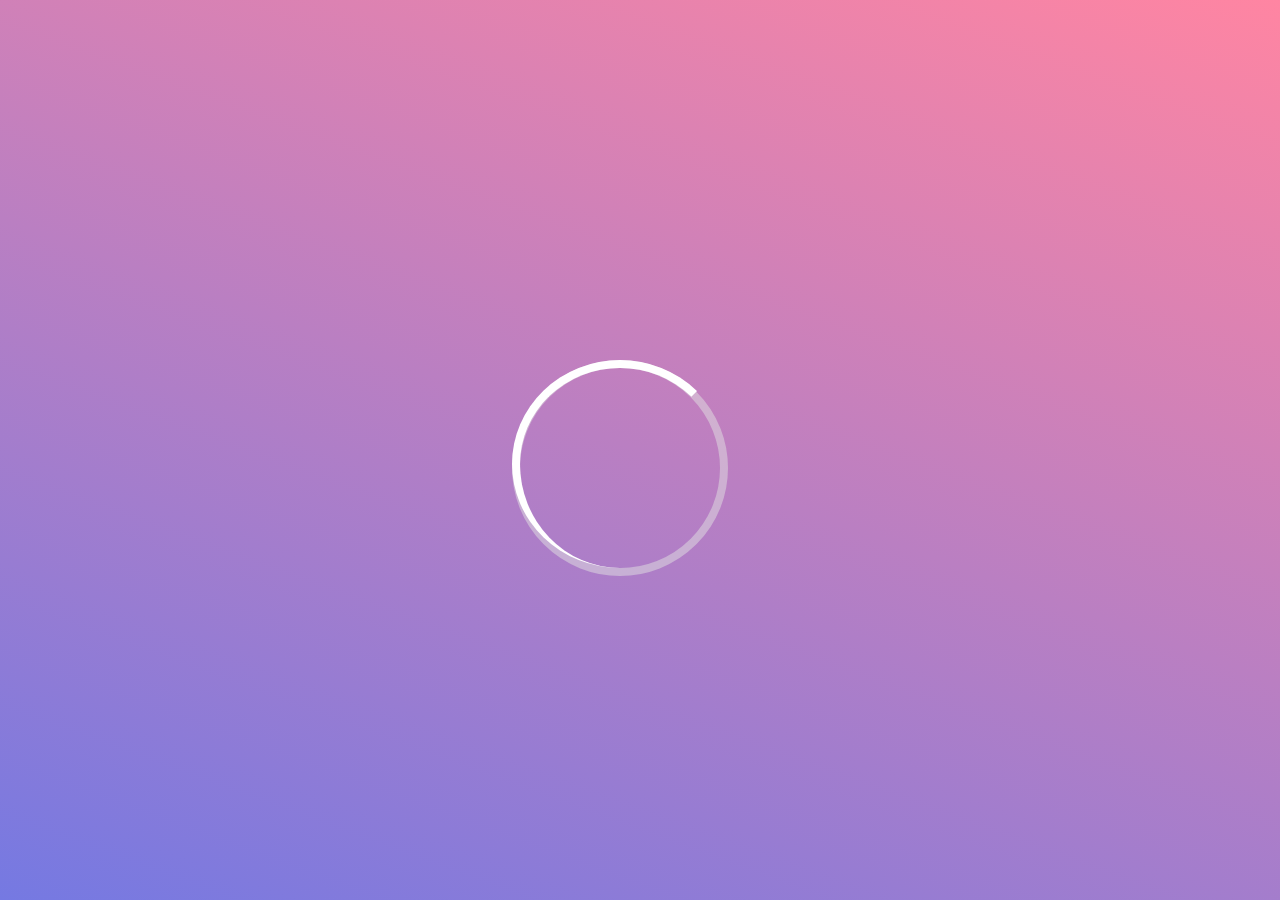
<file: index.html>
<!DOCTYPE html>
<html lang="en">
<head>
    <meta charset="UTF-8">
    <meta name="viewport" content="width=device-width, initial-scale=1.0">
    <title>Document</title>
    <link rel="stylesheet" href="css/main.css">
</head>
<body>

    <div class="wrap">
        <h1>Hello world</h1>
        <div class="row">
            <div class="col">
                <div class="sana">
                    1
                </div>
                <div class="text-sana">
                  <p>1-yanvar 2024-yil</p>
                </div>
            </div>
            <div class="col">
                <div class="sana">
                    2
                </div>
                <div class="text-sana">
                  <p>2-yanvar 2024-yil</p>
                </div>
            </div>
            <div class="col">
                <div class="sana">
                    3
                </div>
                <div class="text-sana">
                  <p>3-yanvar 2024-yil</p>
                </div>
            </div>
        </div>
    </div>
<div class="loader">
    <div class="loader-block">
    <div class="loader-item"></div>
    </div>
    <div class="wrap">
    </div>
</div>
</body>

</html>
</file>
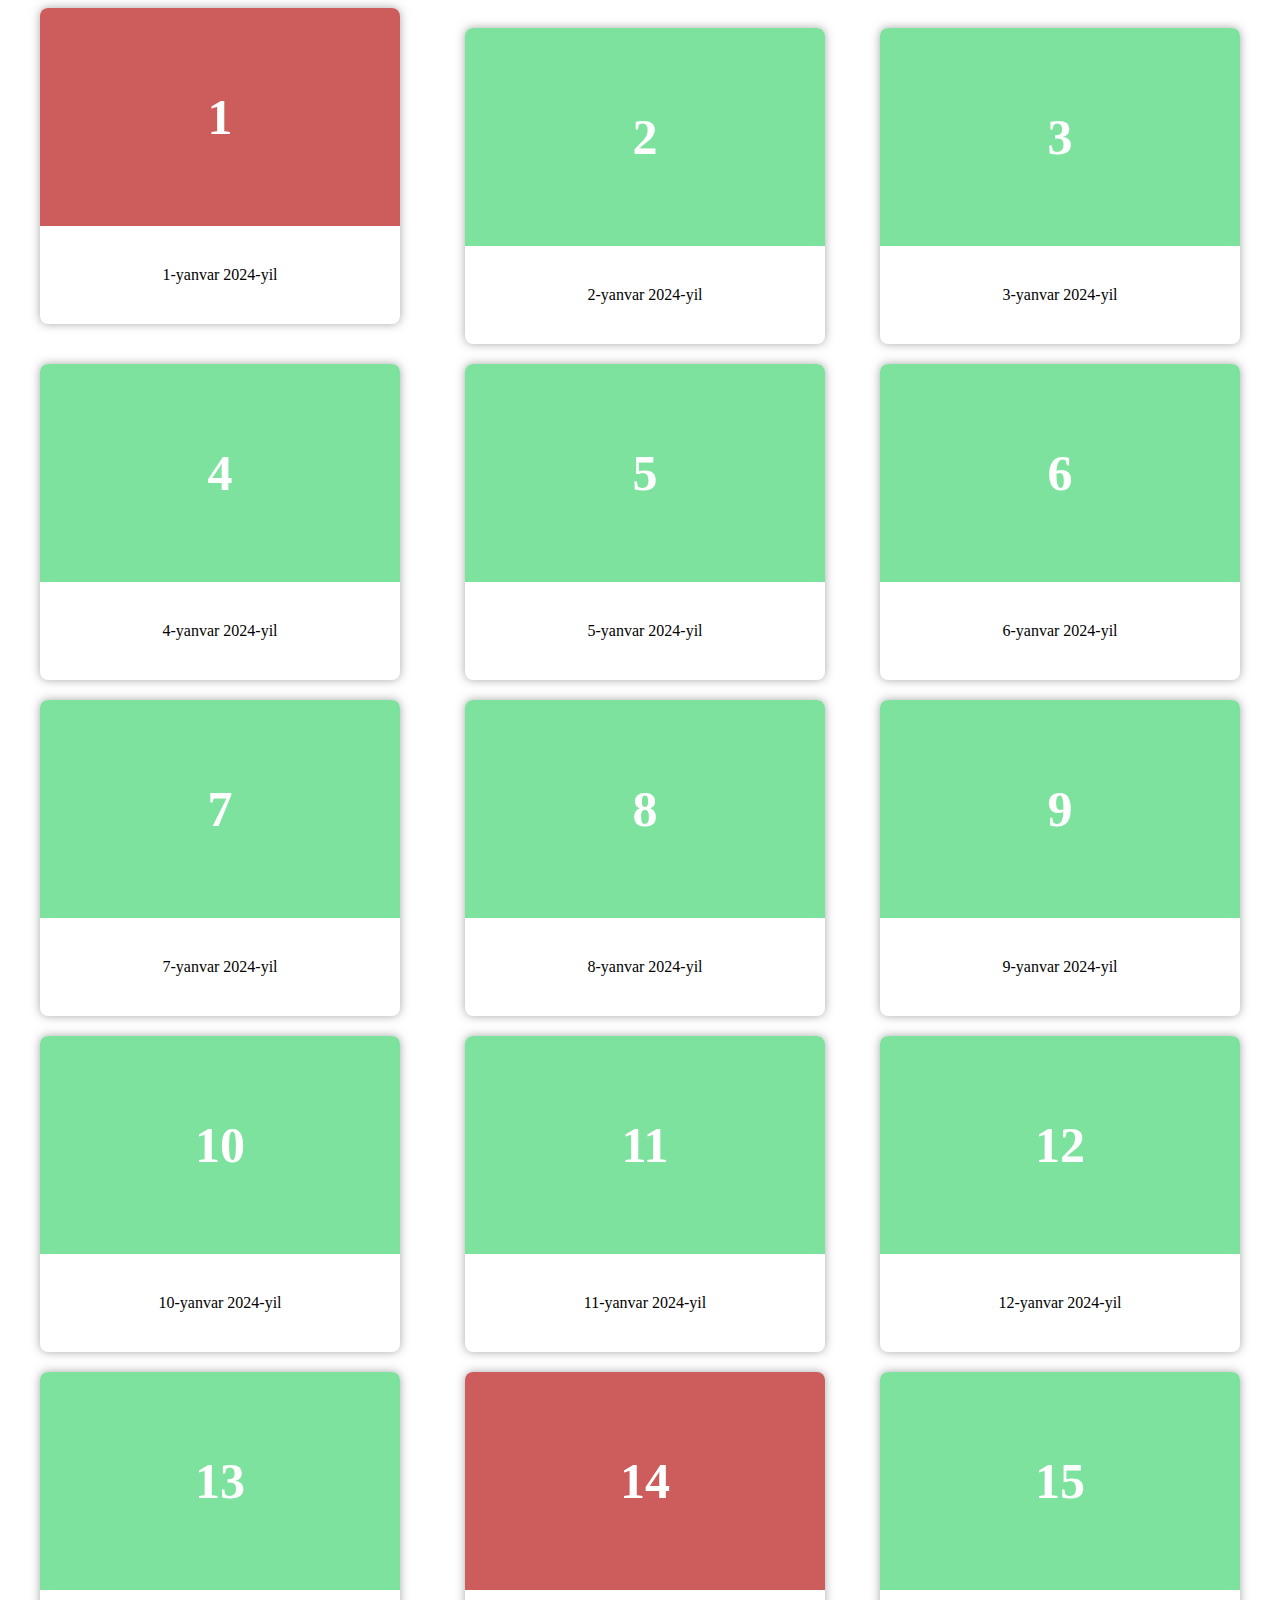
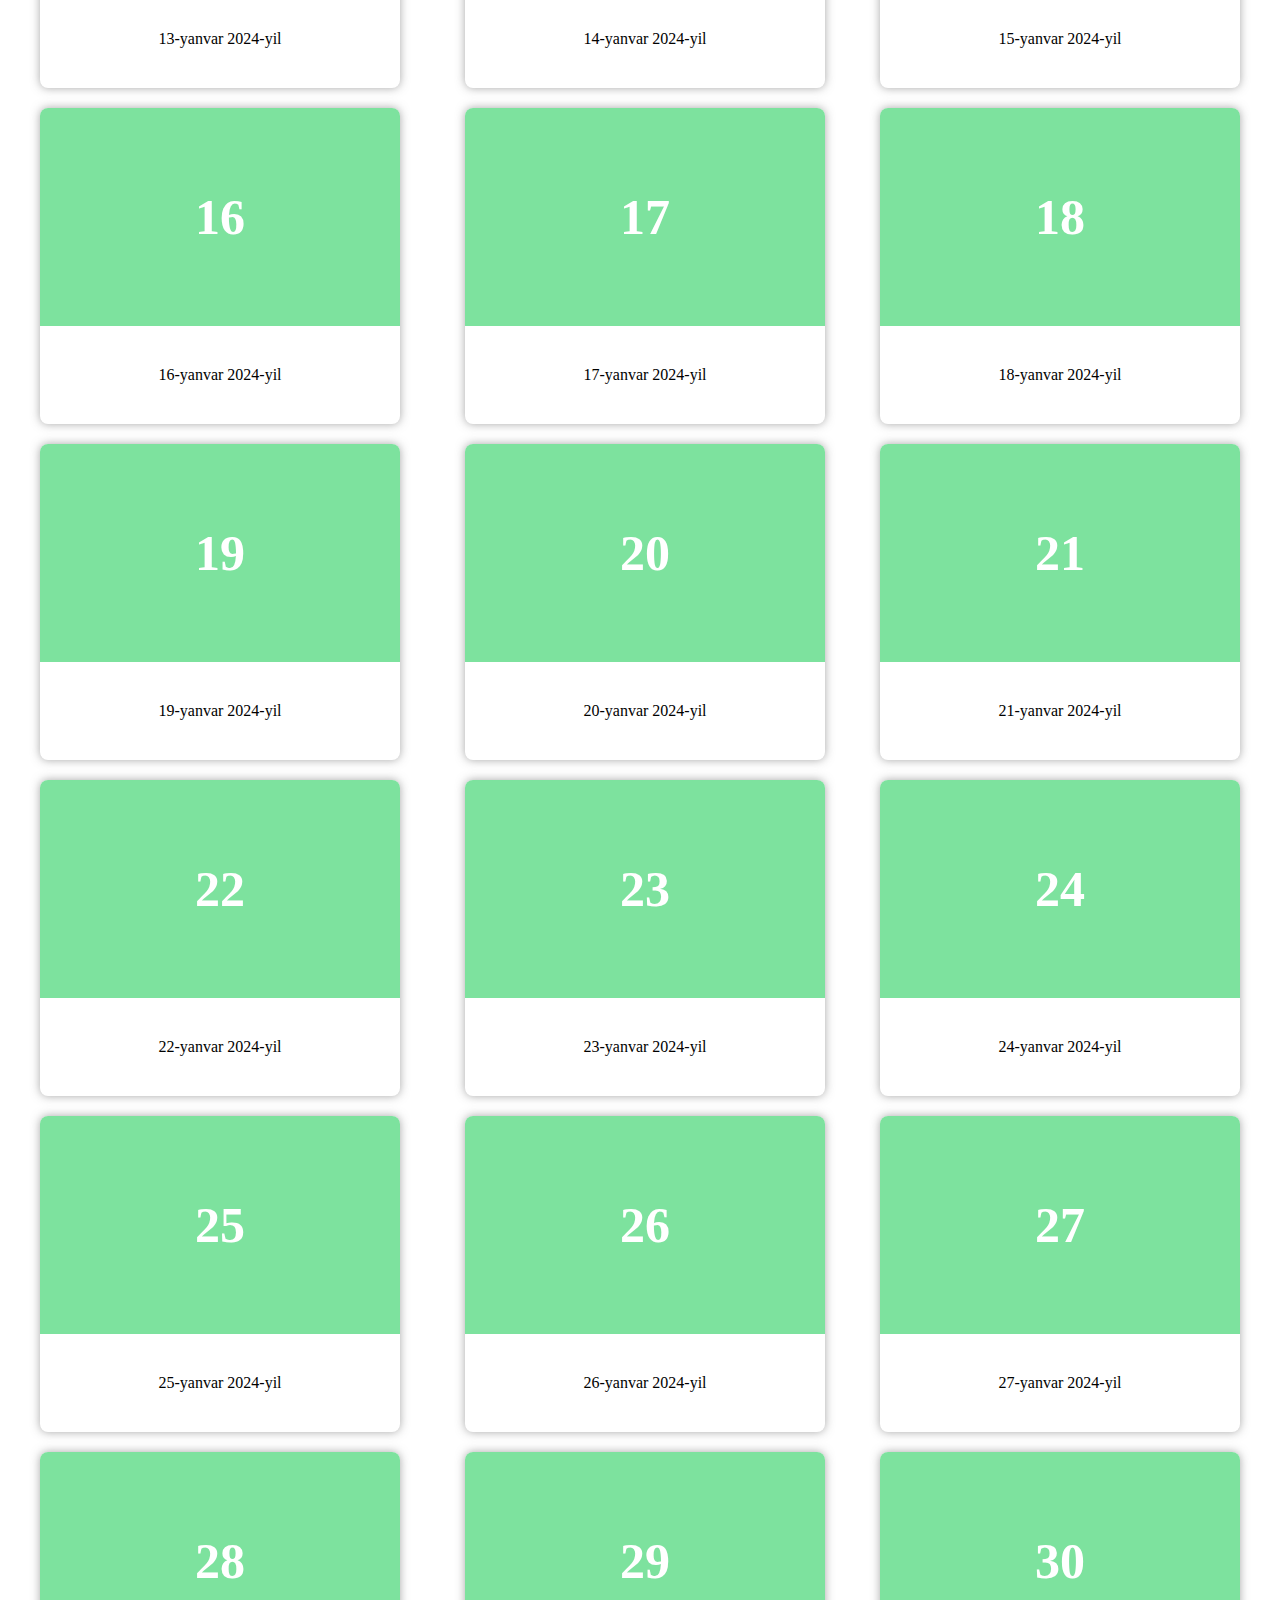
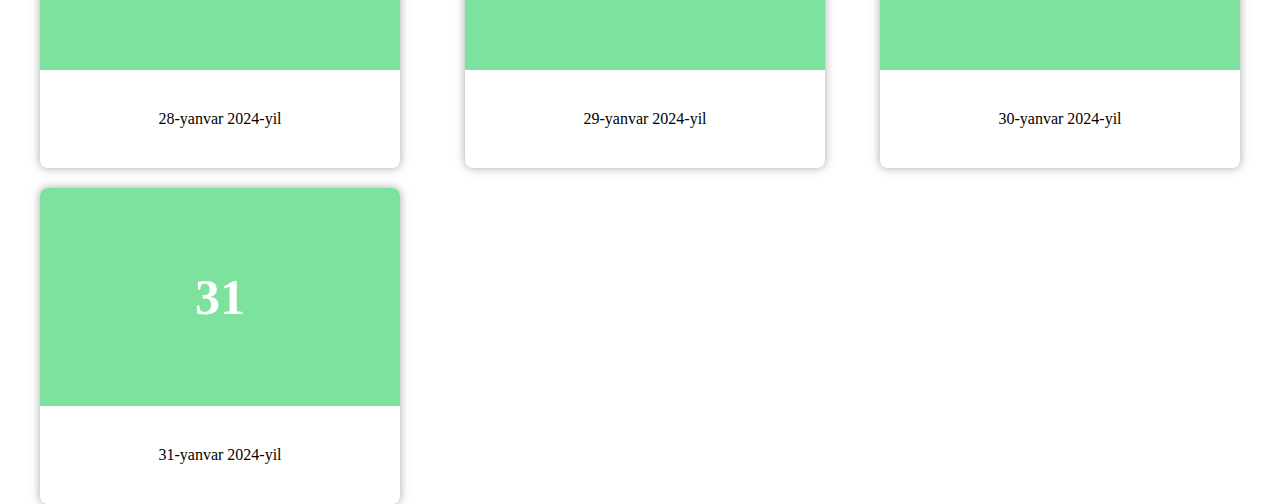
<file: index2.html>
<!DOCTYPE html>
<html lang="en">
<head>
    <meta charset="UTF-8">
    <meta name="viewport" content="width=device-width, initial-scale=1.0">
    <title>Document</title>
    <link rel="stylesheet" href="css/main2.css">
</head>
<body>
    <div class="wrap">
        <div class="ron">
            <div class="con">
                <div class="sana">
                    1
                </div>
                <div class="text-sana">
                  <p>1-yanvar 2024-yil</p>
                </div>
            </div>
            <div class="con1">
                <div class="la">
                <div class="sana">
                    2
                </div>
            </div>
                <div class="text-sana">
                  <p>2-yanvar 2024-yil</p>
                </div>
            </div>
            <div class="col2">
                <div class="sana">
                    3
                </div>
                <div class="text-sana">
                  <p>3-yanvar 2024-yil</p>
                </div>
            </div>
            <div class="row">
                <div class="col3">
                    <div class="sana">
                        4
                    </div>
                    <div class="text-sana">
                      <p>4-yanvar 2024-yil</p>
                    </div>
                </div>
                <div class="col4">
                    <div class="sana">
                        5
                    </div>
                    <div class="text-sana">
                      <p>5-yanvar 2024-yil</p>
                    </div>
                </div>
                <div class="col5">
                    <div class="sana">
                        6
                    </div>
                    <div class="text-sana">
                      <p>6-yanvar 2024-yil</p>
                    </div>
                </div>
                <div class="row">
                    <div class="col6">
                        <div class="sana">
                            7
                        </div>
                        <div class="text-sana">
                          <p>7-yanvar 2024-yil</p>
                        </div>
                    </div>
                    <div class="col7">
                        <div class="sana">
                            8
                        </div>
                        <div class="text-sana">
                          <p>8-yanvar 2024-yil</p>
                        </div>
                    </div>
                    <div class="col8">
                        <div class="sana">
                            9
                        </div>
                        <div class="text-sana">
                          <p>9-yanvar 2024-yil</p>
                        </div>
                    </div>
                    <div class="row">
                        <div class="col9">
                            <div class="sana">
                                10
                            </div>
                            <div class="text-sana">
                              <p>10-yanvar 2024-yil</p>
                            </div>
                        </div>
                        <div class="col10">
                            <div class="sana">
                                11
                            </div>
                            <div class="text-sana">
                              <p>11-yanvar 2024-yil</p>
                            </div>
                        </div>
                        <div class="col11">
                            <div class="sana">
                                12
                            </div>
                            <div class="text-sana">
                              <p>12-yanvar 2024-yil</p>
                            </div>
                        </div>
                        <div class="coc">
                            <div class="col12">
                                <div class="sana">
                                    13
                                </div>
                                <div class="text-sana">
                                  <p>13-yanvar 2024-yil</p>
                                </div>
                            </div>
                            <div class="con5">
                                <div class="sana">
                                    14
                                </div>
                                <div class="text-sana">
                                  <p>14-yanvar 2024-yil</p>
                                </div>
                            </div>
                            <div class="col13">
                                <div class="sana">
                                    15
                                </div>
                                <div class="text-sana">
                                  <p>15-yanvar 2024-yil</p>
                                </div>
                            </div>
                            <div class="row">
                                <div class="col14">
                                    <div class="sana">
                                        16
                                    </div>
                                    <div class="text-sana">
                                      <p>16-yanvar 2024-yil</p>
                                    </div>
                                </div>
                                <div class="col15">
                                    <div class="sana">
                                        17
                                    </div>
                                    <div class="text-sana">
                                      <p>17-yanvar 2024-yil</p>
                                    </div>
                                </div>
                                <div class="col16">
                                    <div class="sana">
                                        18
                                    </div>
                                    <div class="text-sana">
                                      <p>18-yanvar 2024-yil</p>
                                    </div>
                                </div>
                                <div class="row">
                                    <div class="col17">
                                        <div class="sana">
                                            19
                                        </div>
                                        <div class="text-sana">
                                          <p>19-yanvar 2024-yil</p>
                                        </div>
                                    </div>
                                    <div class="col18">
                                        <div class="sana">
                                            20
                                        </div>
                                        <div class="text-sana">
                                          <p>20-yanvar 2024-yil</p>
                                        </div>
                                    </div>
                                    <div class="col19">
                                        <div class="sana">
                                            21
                                        </div>
                                        <div class="text-sana">
                                          <p>21-yanvar 2024-yil</p>
                                        </div>
                                    </div>
                                    <div class="row">
                                        <div class="col20">
                                            <div class="sana">
                                                22
                                            </div>
                                            <div class="text-sana">
                                              <p>22-yanvar 2024-yil</p>
                                            </div>
                                        </div>
                                        <div class="col21">
                                            <div class="sana">
                                                23
                                            </div>
                                            <div class="text-sana">
                                              <p>23-yanvar 2024-yil</p>
                                            </div>
                                        </div>
                                        <div class="col22">
                                            <div class="sana">
                                                24
                                            </div>
                                            <div class="text-sana">
                                              <p>24-yanvar 2024-yil</p>
                                            </div>
                                        </div>
                                        <div class="row">
                                            <div class="col23">
                                                <div class="sana">
                                                    25
                                                </div>
                                                <div class="text-sana">
                                                  <p>25-yanvar 2024-yil</p>
                                                </div>
                                            </div>
                                            <div class="col24">
                                                <div class="sana">
                                                    26
                                                </div>
                                                <div class="text-sana">
                                                  <p>26-yanvar 2024-yil</p>
                                                </div>
                                            </div>
                                            <div class="col25">
                                                <div class="sana">
                                                    27
                                                </div>
                                                <div class="text-sana">
                                                  <p>27-yanvar 2024-yil</p>
                                                </div>
                                            </div>
                                            <div class="row">
                                                <div class="col26">
                                                    <div class="sana">
                                                        28
                                                    </div>
                                                    <div class="text-sana">
                                                      <p>28-yanvar 2024-yil</p>
                                                    </div>
                                                </div>
                                                <div class="col27">
                                                    <div class="sana">
                                                        29
                                                    </div>
                                                    <div class="text-sana">
                                                      <p>29-yanvar 2024-yil</p>
                                                    </div>
                                                </div>
                                                <div class="col28">
                                                    <div class="sana">
                                                        30
                                                    </div>
                                                    <div class="text-sana">
                                                      <p>30-yanvar 2024-yil</p>
                                                    </div>
                                                </div>
                                                <div class="row">
                                                    <div class="col29">
                                                        <div class="sana">
                                                            31
                                                        </div>
                                                        <div class="text-sana">
                                                          <p>31-yanvar 2024-yil</p>
                                                        </div>
                                                    </div>
            </div>
        </div>
    </div>
</body>
</html>
</file>
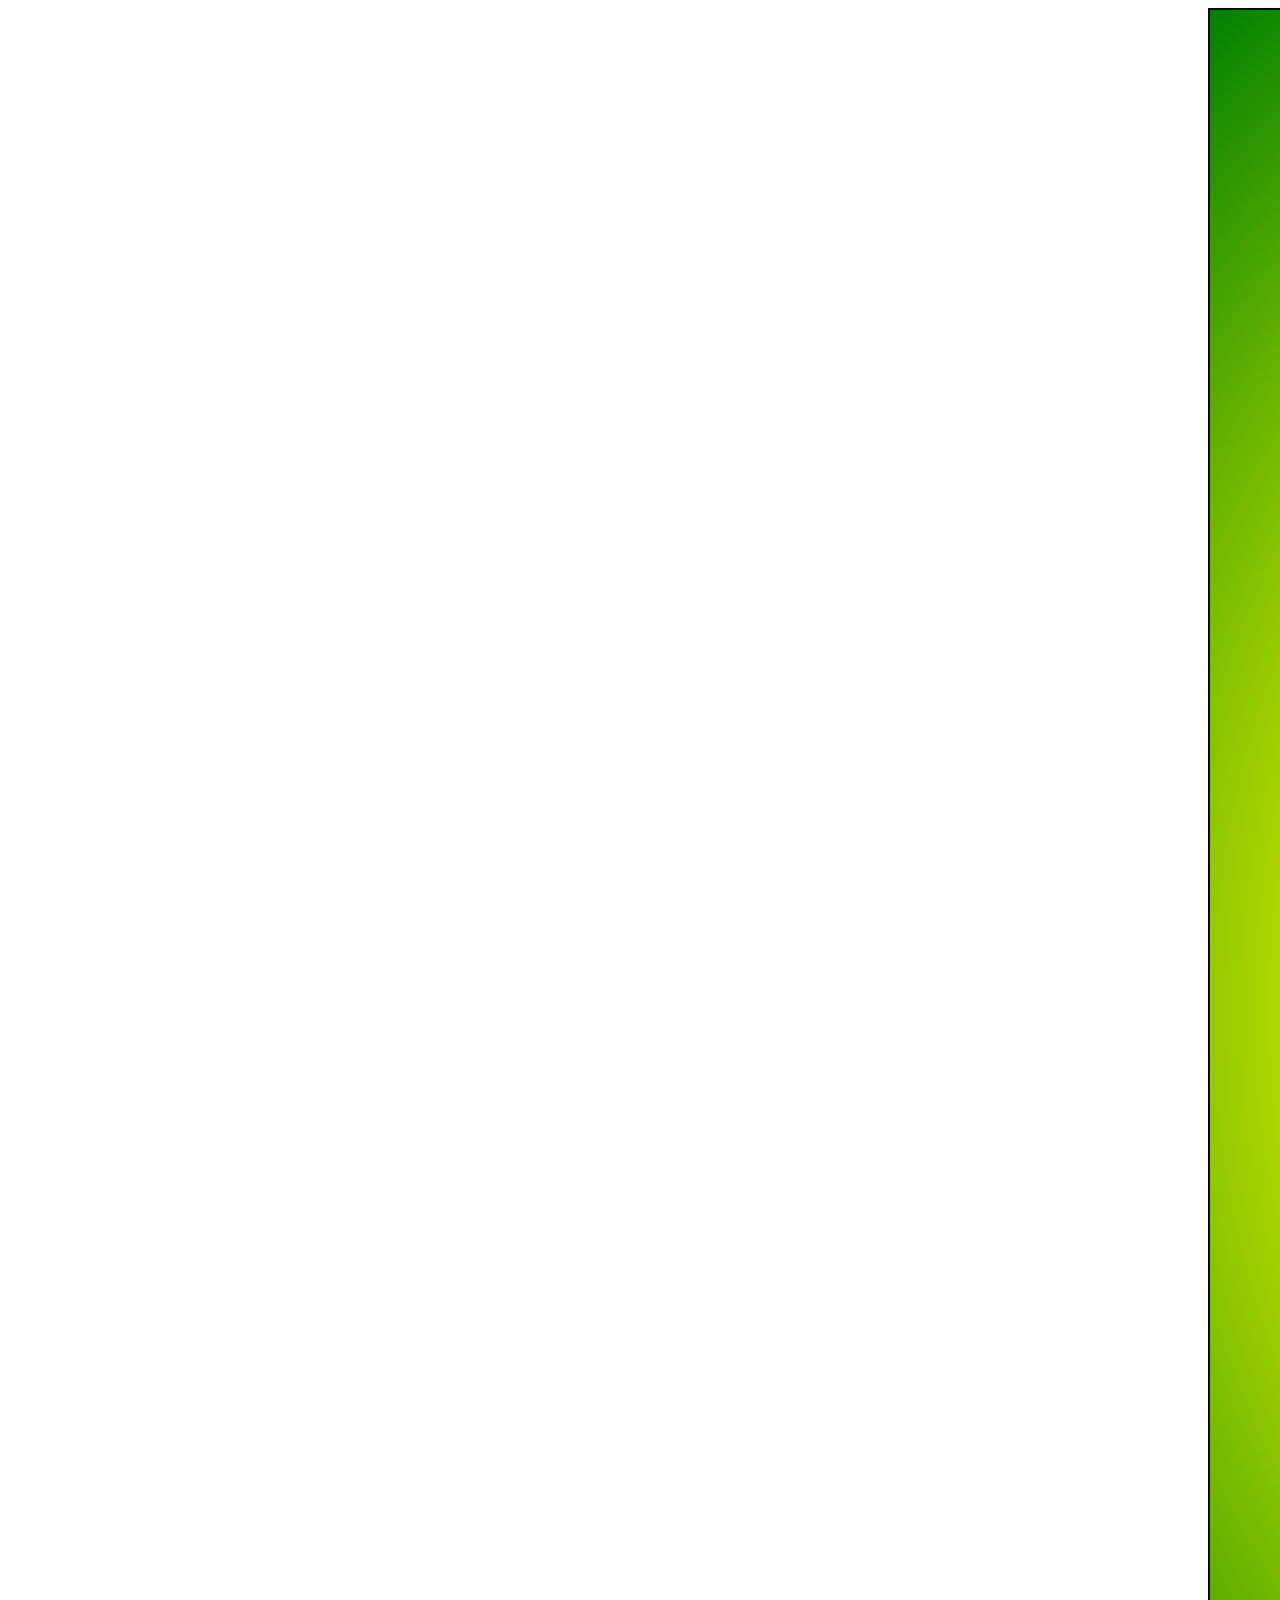
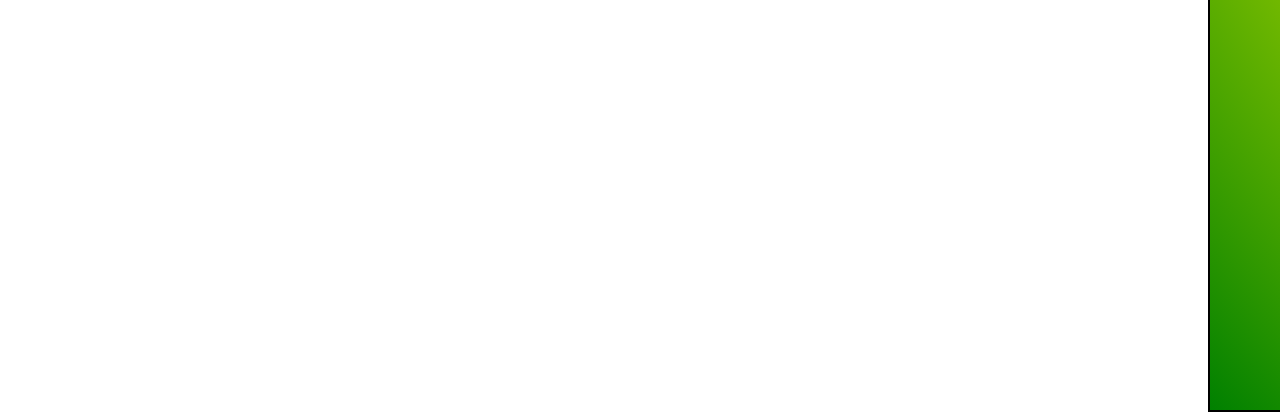
<file: index3.html>
<!DOCTYPE html>
<html lang="en">
<head>
    <meta charset="UTF-8">
    <meta name="viewport" content="width=device-width, initial-scale=1.0">
    <title>Document</title>
    <link rel="stylesheet" href="css/main3.css">
</head>
<body>
    <div class="box">
    <div class="color">
    </div>
    </div>
</body>
</html>
</file>
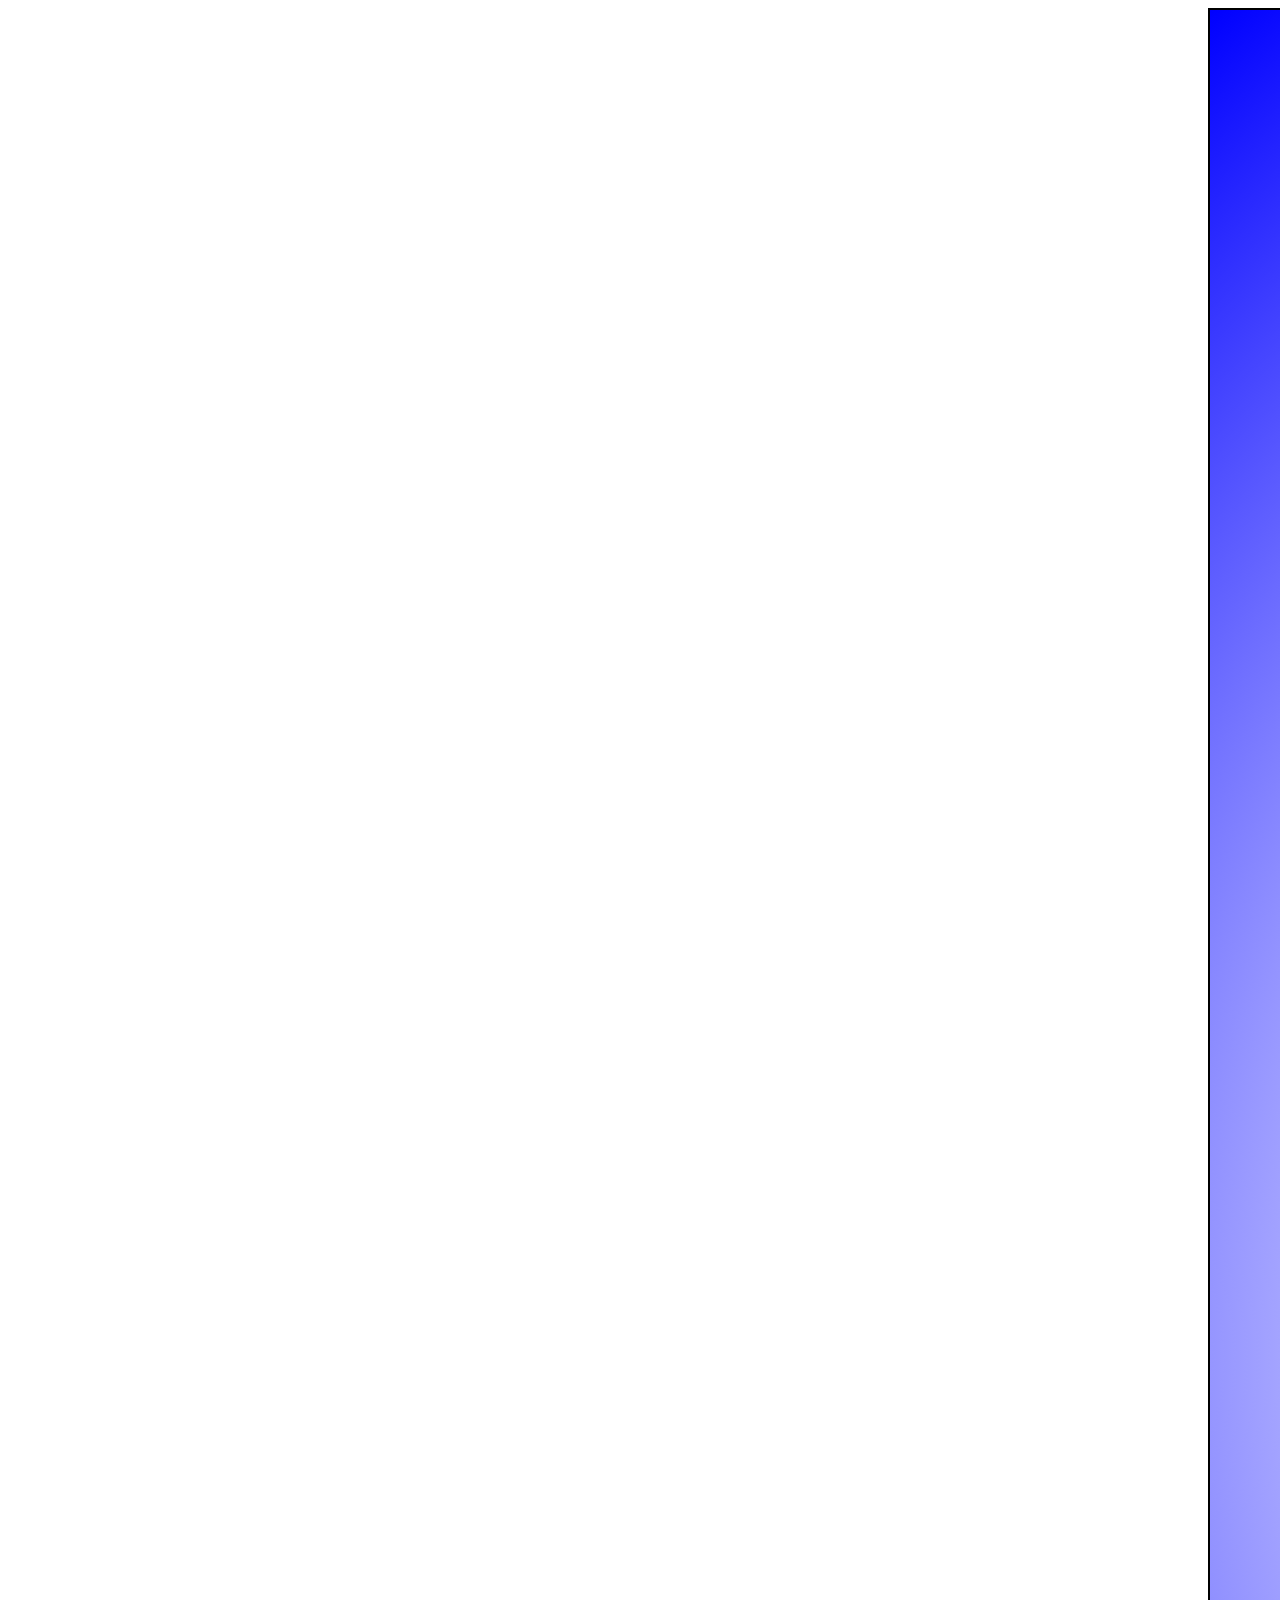
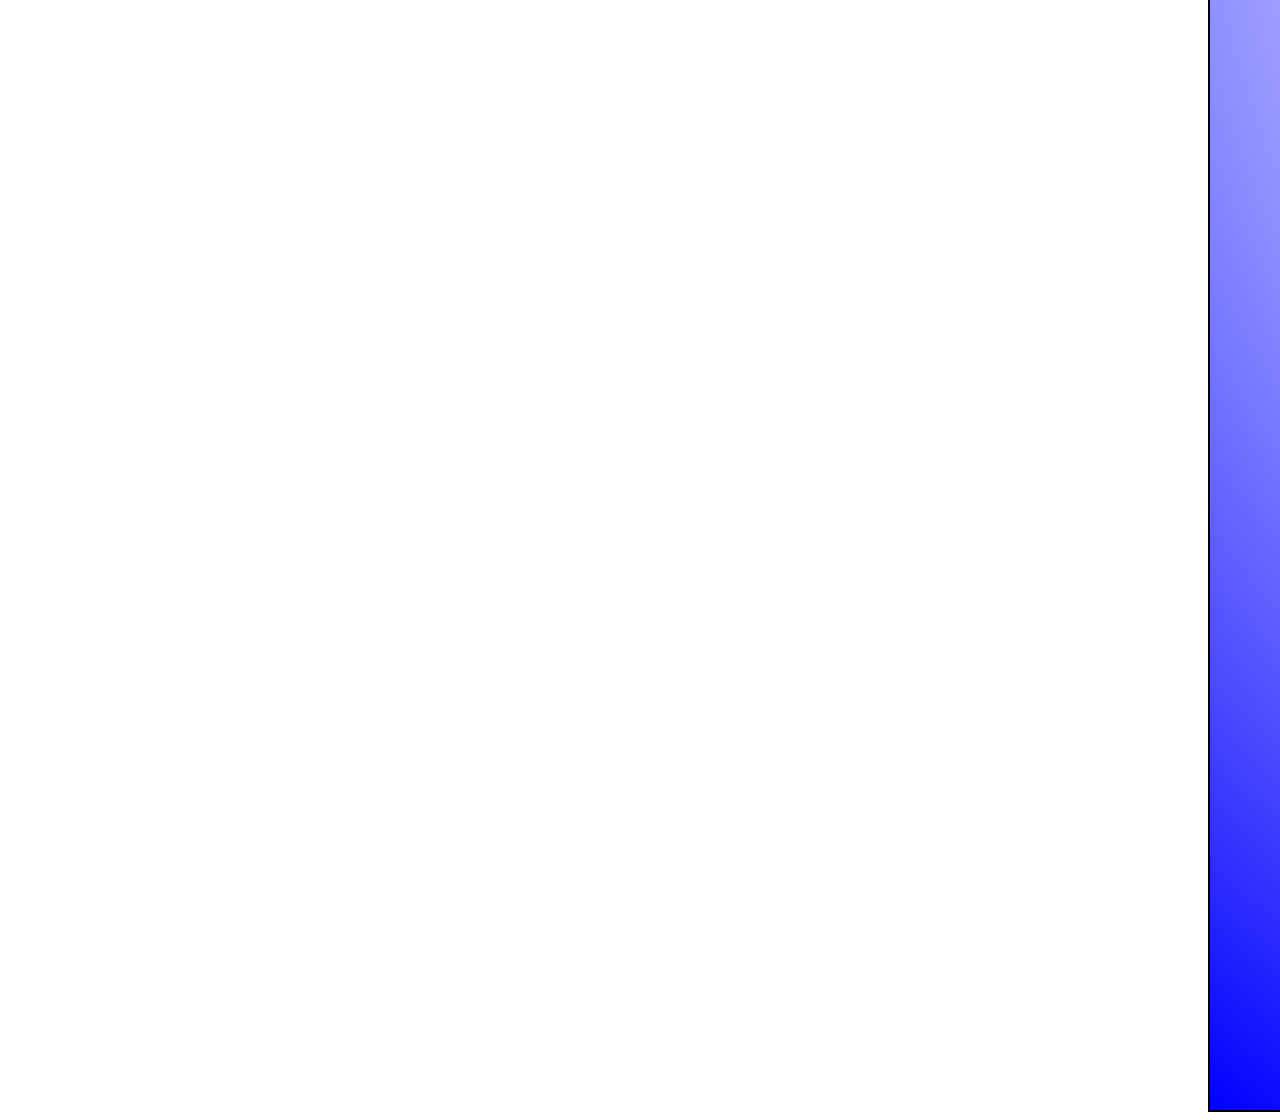
<file: index4.html>
<!DOCTYPE html>
<html lang="en">
<head>
    <meta charset="UTF-8">
    <meta name="viewport" content="width=device-width, initial-scale=1.0">
    <title>Document</title>
    <link rel="stylesheet" href="css/main4.css">
</head>
<body>
    <div class="box">
        <div class="colo">
            <h1>GeeksforGeeks</h1>
            <p>A computer science portal for geeks</p>
        </div>
    </div>
</body>
</html>
</file>
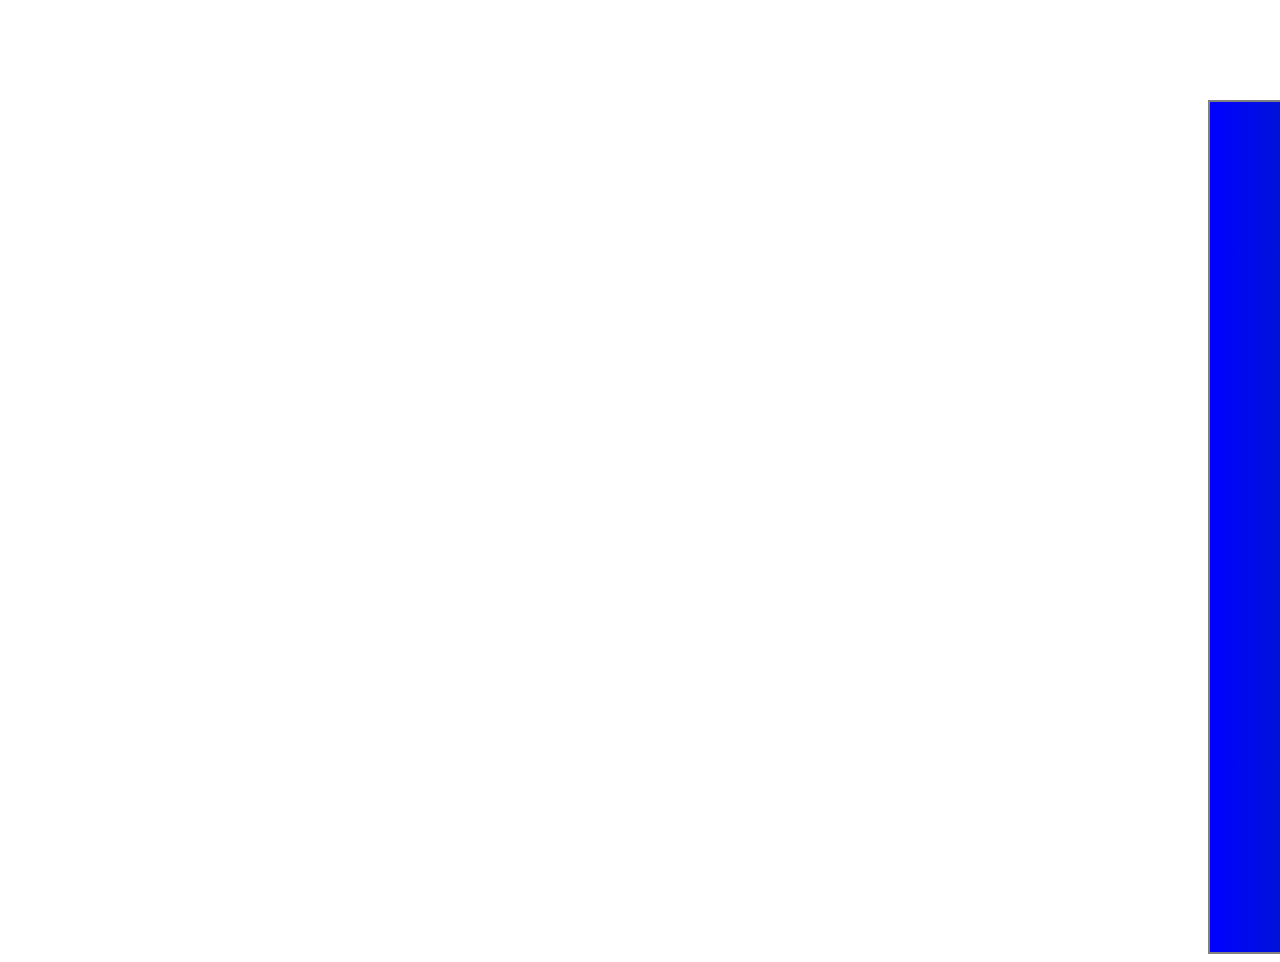
<file: index5.html>
<!DOCTYPE html>
<html lang="en">
<head>
    <meta charset="UTF-8">
    <meta name="viewport" content="width=device-width, initial-scale=1.0">
    <title>Document</title>
    <link rel="stylesheet" href="css/main5.css">
</head>
<body>
    <div class="box">
        <div class="color">
            <h1>Gradient</h1>
            <h1>Background</h1>
        </div>
    </div>
</body>
</html>
</file>
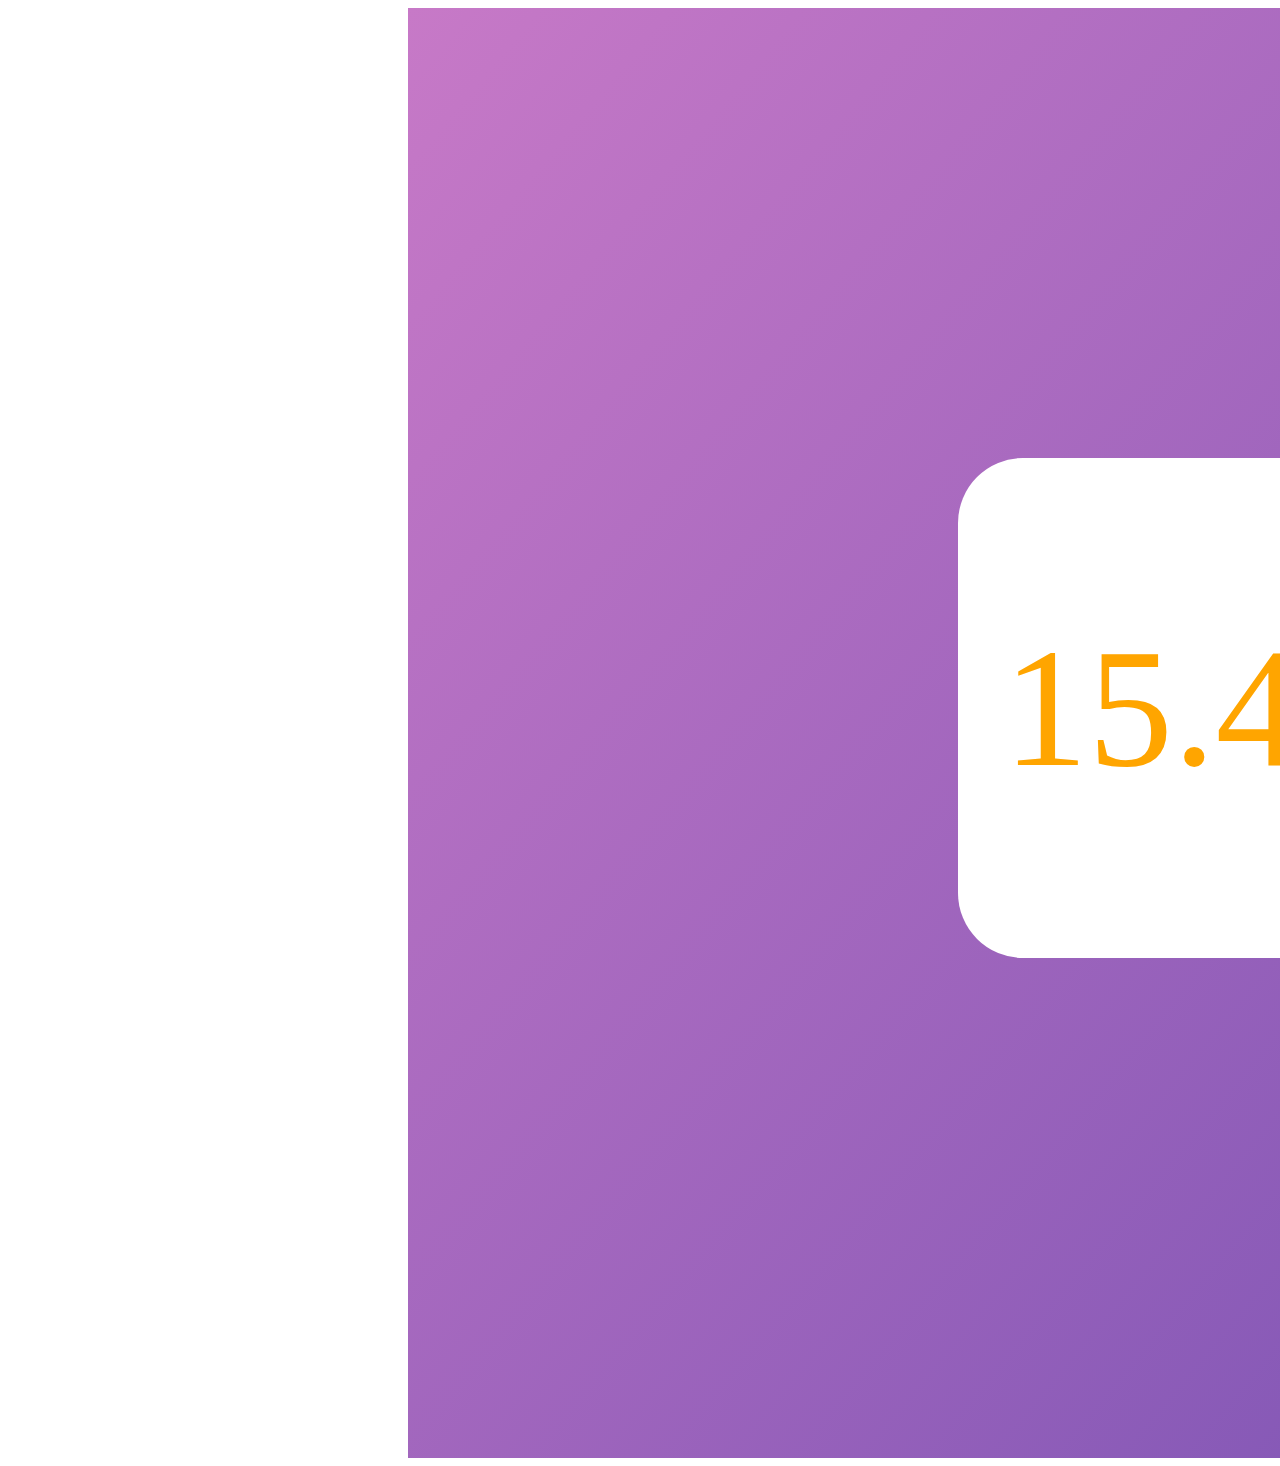
<file: index6.html>
<!DOCTYPE html>
<html lang="en">
<head>
    <meta charset="UTF-8">
    <meta name="viewport" content="width=device-width, initial-scale=1.0">
    <title>Document</title>
    <link rel="stylesheet" href="css/main6.css">
</head>
<body>
    <div class="box">
        <div class="time">15.4.1</div>
    </div>
</body>
</html>
</file>
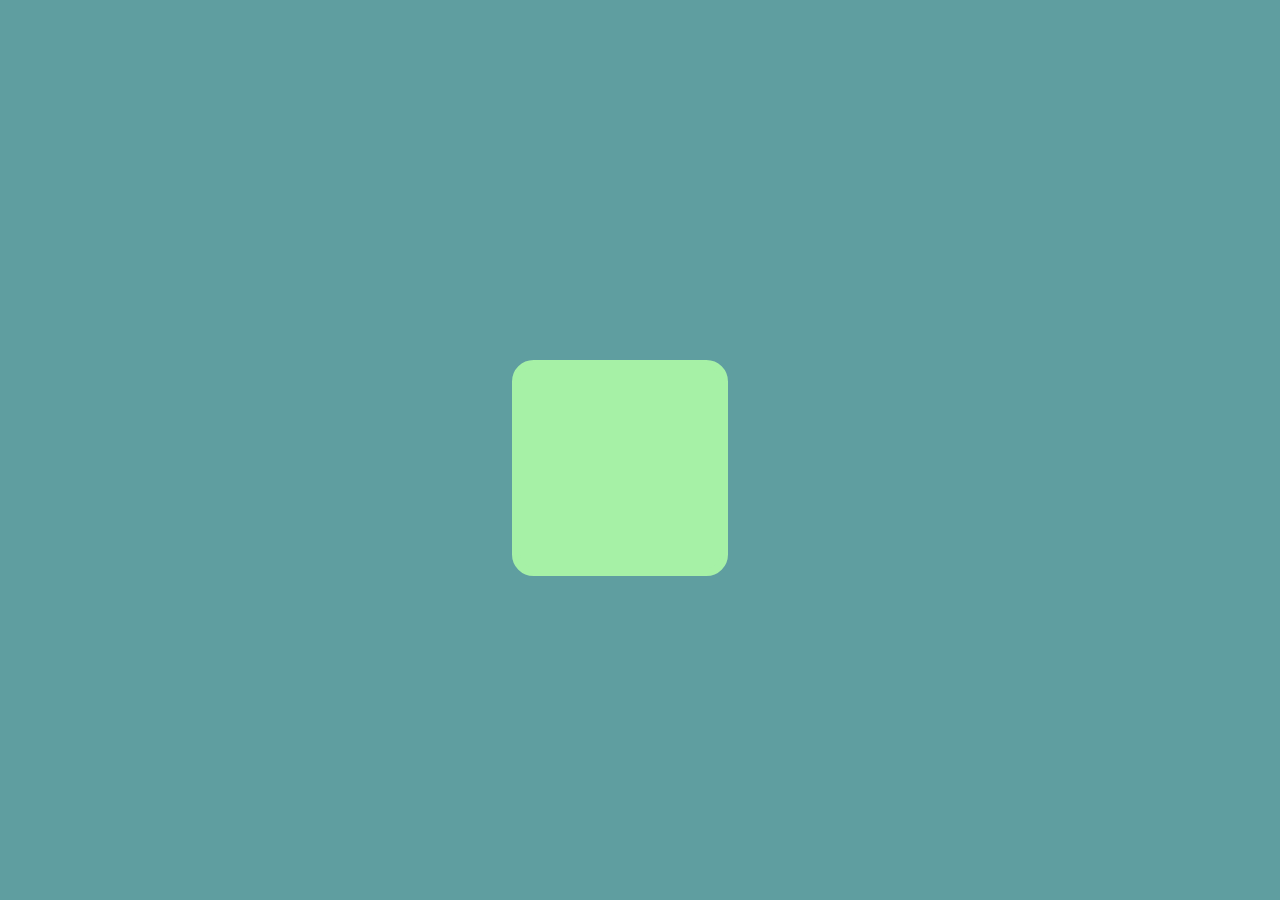
<file: index7.html>
<!DOCTYPE html>
<html lang="en">
<head>
    <meta charset="UTF-8">
    <meta name="viewport" content="width=device-width, initial-scale=1.0">
    <title>Document</title>
    <link rel="stylesheet" href="css/main7.css">
</head>
<body>
    <div class="loader">
        <div class="loader-block">
        <div class="loader-item"></div>
        </div>
    </div>
</body>
</html>
</file>
<file: css/main.css>
.wrap{
    width: 1200px;
    margin: 0 auto;
}
h1{
    text-shadow: 15px 7px 2px blue, 18px 15px 4px yellow ;
}
.row{
    width: 100%;
    display: block;
}
.col{
    width: 30%;
    display: block;
    float: left;
    border-radius: 8px;
    background-color: white;
    /*border: 1px solid gray;*/
    box-shadow: 0 0 10px rgba( 80,80,80,0.5);
    -webkit-box-shadow: 0 0 10px rgba( 80,80,80,0.5);
    -moz-box-shadow: 0 0 10px rgba( 80,80,80,0.5);
    -o-box-shadow: 0 0 10px rgba( 80,80,80,0.5);
    -ms-box-shadow: 0 0 10px rgba( 80,80,80,0.5);
    /*margin: 0 20px;*/
    transition: all 0.5s ease-in-out;
}
.col:hover{
    transform:scaleX(2) ;
     /*translateX(200px)
     rotateZ(360deg)*/
    background-color: #7de29e;
    color: white;
    box-shadow: 0 0 10px rgba( 80,80,80,0.8);
    -webkit-box-shadow: 0 0 10px rgba( 80,80,80,0.8);
}
.row .col:nth-child(2){
    margin: 0 5%;
}
.row .col:first-child .sana{
    background-color:indianred;
    /*background: linear-gradient(40deg, orange, pink);*/
    background: radial-gradient(purple, pink, lightblue);
}
.sana{
    padding: 5rem 0;
    text-align: center;
    font-size: 50px;
    font-weight: bold;
    background-color: #7de29e;
    color: white;
    border-top-right-radius: 8px;
    border-top-left-radius: 8px;
    background-image: linear-gradient(0deg, purple, blue);
}
.text-sana{
    padding: 1.5rem 0;
    text-align: center;
}
.loader{
    position: fixed;
    top: 0;
    left: 0;
    right: 0;
    bottom: 0;
    background: linear-gradient(20deg, #7579e2, #ff85a2);
}
.loader-block{
    width: 200px;
    height: 200px;
    border-radius: 50%;
    border: 8px solid rgba(225, 225, 225, 0.5);
    position: relative;
    top: 40%;
    left: 40%;
}
.loader-item{
    width: 100%;
    height: 100%;
    border-radius: 50%;
    border-top: 8px solid white;
    border-left: 8px solid white;
    border-right: 8px solid transparent;
    /*border-bottom: 8px solid white;*/
    position: absolute;
    top: -8px;
    left: -8px;
    animation-name: loader;
    animation-duration: 5s;
    animation-timing-function: ease-in-out;
    animation-iteration-count: infinite;
    /*animation-direction: alternate;*/
}
/*@keyframes loader{
    from{
        transform: rotate(0);
    }
    to{
        transform: rotate(360deg);
    }
}*/
@keyframes loader{
    0%{
        transform: rotateY(0) translate(0, 0);
        border-color: #7de29e;
        border-bottom-color: transparent;
        background-image: url(../photo/семя.jpg);
        background-position: center center;
        background-size: 100%;
        background-repeat: no-repeat;
    }
    25%{
        transform: rotateY(180deg) translate(-400px, 0);
        border-color: cadetblue;
        border-bottom-color: transparent;
        background-image: url(../photo/росток.jpg);
        background-position: center center;
        background-size: 100%;
        background-repeat: no-repeat;
    }
    50%{
        transform: rotateY(360deg) translate(0, -400px);
        border-color: darkorchid;
        border-bottom-color: transparent;
        background-image: url(../photo/цветок.jpg);
        background-position: center center;
        background-size: 100%;
        background-repeat: no-repeat;
    }
    75%{
        transform: rotateY(180deg) translate(400px, 0);
        border-color: pink;
        border-bottom-color: transparent;
        background-image: url(../photo/сборы.jpg);
        background-position: center center;
        background-size: 100%;
        background-repeat: no-repeat;
    }
    100%{
        transform: rotateY(0) translate(0, 0);
        border-color: lawngreen;
        border-bottom-color: transparent;
        background-image: url(../photo/пачка.jpg);
        background-position: center center;
        background-size: 100%;
        background-repeat: no-repeat;
    }
}
</file>
<file: css/main2.css>
.wrap{
    width: 1200px;
    margin: 0 auto;
}
h1{
    text-shadow: 15px 7px 2px blue, 18px 15px 4px yellow ;
}
.row{
    width: 100%;
    display: block;
}
.col{
    width: 30%;
    display: block;
    float: left;
    border-radius: 8px;
    background-color: white;
    /*border: 1px solid gray;*/
    box-shadow: 0 0 10px rgba( 80,80,80,0.5);
    -webkit-box-shadow: 0 0 10px rgba( 80,80,80,0.5);
    -moz-box-shadow: 0 0 10px rgba( 80,80,80,0.5);
    -o-box-shadow: 0 0 10px rgba( 80,80,80,0.5);
    -ms-box-shadow: 0 0 10px rgba( 80,80,80,0.5);
    /*margin: 0 20px;*/
    margin-top: 20px;
    transition:all 2s ease-in-out;
}
.con1{
    width: 30%;
    display: block;
    float: left;
    border-radius: 8px;
    background-color: white;
    /*border: 1px solid gray;*/
    box-shadow: 0 0 10px rgba( 80,80,80,0.5);
    -webkit-box-shadow: 0 0 10px rgba( 80,80,80,0.5);
    -moz-box-shadow: 0 0 10px rgba( 80,80,80,0.5);
    -o-box-shadow: 0 0 10px rgba( 80,80,80,0.5);
    -ms-box-shadow: 0 0 10px rgba( 80,80,80,0.5);
    /*margin: 0 20px;*/
    margin-top: 20px;
    transition:all 2s ease-in-out;
    margin-left: 65px;
}
.con5{
    width: 30%;
    display: block;
    float: left;
    border-radius: 8px;
    background-color: white;
    /*border: 1px solid gray;*/
    box-shadow: 0 0 10px rgba( 80,80,80,0.5);
    -webkit-box-shadow: 0 0 10px rgba( 80,80,80,0.5);
    -moz-box-shadow: 0 0 10px rgba( 80,80,80,0.5);
    -o-box-shadow: 0 0 10px rgba( 80,80,80,0.5);
    -ms-box-shadow: 0 0 10px rgba( 80,80,80,0.5);
    /*margin: 0 20px;*/
    margin-top: 20px;
    transition:all 2s ease-in-out;
    margin-left: 65px;
    background-color:;
}
.col2{
    width: 30%;
    display: block;
    float: left;
    border-radius: 8px;
    background-color: white;
    /*border: 1px solid gray;*/
    box-shadow: 0 0 10px rgba( 80,80,80,0.5);
    -webkit-box-shadow: 0 0 10px rgba( 80,80,80,0.5);
    -moz-box-shadow: 0 0 10px rgba( 80,80,80,0.5);
    -o-box-shadow: 0 0 10px rgba( 80,80,80,0.5);
    -ms-box-shadow: 0 0 10px rgba( 80,80,80,0.5);
    /*margin: 0 20px;*/
    margin-top: 20px;
    transition:all 2s ease-in-out;
    margin-left: 55px;
}
.col3{
    width: 30%;
    display: block;
    float: left;
    border-radius: 8px;
    background-color: white;
    /*border: 1px solid gray;*/
    box-shadow: 0 0 10px rgba( 80,80,80,0.5);
    -webkit-box-shadow: 0 0 10px rgba( 80,80,80,0.5);
    -moz-box-shadow: 0 0 10px rgba( 80,80,80,0.5);
    -o-box-shadow: 0 0 10px rgba( 80,80,80,0.5);
    -ms-box-shadow: 0 0 10px rgba( 80,80,80,0.5);
    /*margin: 0 20px;*/
    margin-top: 20px;
    transition:all 2s ease-in-out;
    margin-left: px;
}
.col4{
    width: 30%;
    display: block;
    float: left;
    border-radius: 8px;
    background-color: white;
    /*border: 1px solid gray;*/
    box-shadow: 0 0 10px rgba( 80,80,80,0.5);
    -webkit-box-shadow: 0 0 10px rgba( 80,80,80,0.5);
    -moz-box-shadow: 0 0 10px rgba( 80,80,80,0.5);
    -o-box-shadow: 0 0 10px rgba( 80,80,80,0.5);
    -ms-box-shadow: 0 0 10px rgba( 80,80,80,0.5);
    /*margin: 0 20px;*/
    margin-top: 20px;
    transition:all 2s ease-in-out;
    margin-left: 65px;
}
.col5{
    width: 30%;
    display: block;
    float: left;
    border-radius: 8px;
    background-color: white;
    /*border: 1px solid gray;*/
    box-shadow: 0 0 10px rgba( 80,80,80,0.5);
    -webkit-box-shadow: 0 0 10px rgba( 80,80,80,0.5);
    -moz-box-shadow: 0 0 10px rgba( 80,80,80,0.5);
    -o-box-shadow: 0 0 10px rgba( 80,80,80,0.5);
    -ms-box-shadow: 0 0 10px rgba( 80,80,80,0.5);
    /*margin: 0 20px;*/
    margin-top: 20px;
    transition:all 2s ease-in-out;
    margin-left: 55px;
}
.col6{
    width: 30%;
    display: block;
    float: left;
    border-radius: 8px;
    background-color: white;
    /*border: 1px solid gray;*/
    box-shadow: 0 0 10px rgba( 80,80,80,0.5);
    -webkit-box-shadow: 0 0 10px rgba( 80,80,80,0.5);
    -moz-box-shadow: 0 0 10px rgba( 80,80,80,0.5);
    -o-box-shadow: 0 0 10px rgba( 80,80,80,0.5);
    -ms-box-shadow: 0 0 10px rgba( 80,80,80,0.5);
    /*margin: 0 20px;*/
    margin-top: 20px;
    transition:all 2s ease-in-out;
    margin-left: px;
}
.col7{
    width: 30%;
    display: block;
    float: left;
    border-radius: 8px;
    background-color: white;
    /*border: 1px solid gray;*/
    box-shadow: 0 0 10px rgba( 80,80,80,0.5);
    -webkit-box-shadow: 0 0 10px rgba( 80,80,80,0.5);
    -moz-box-shadow: 0 0 10px rgba( 80,80,80,0.5);
    -o-box-shadow: 0 0 10px rgba( 80,80,80,0.5);
    -ms-box-shadow: 0 0 10px rgba( 80,80,80,0.5);
    /*margin: 0 20px;*/
    margin-top: 20px;
    transition:all 2s ease-in-out;
    margin-left: 65px;
}
.col8{
    width: 30%;
    display: block;
    float: left;
    border-radius: 8px;
    background-color: white;
    /*border: 1px solid gray;*/
    box-shadow: 0 0 10px rgba( 80,80,80,0.5);
    -webkit-box-shadow: 0 0 10px rgba( 80,80,80,0.5);
    -moz-box-shadow: 0 0 10px rgba( 80,80,80,0.5);
    -o-box-shadow: 0 0 10px rgba( 80,80,80,0.5);
    -ms-box-shadow: 0 0 10px rgba( 80,80,80,0.5);
    /*margin: 0 20px;*/
    margin-top: 20px;
    transition:all 2s ease-in-out;
    margin-left: 55px;
}
.col9{
    width: 30%;
    display: block;
    float: left;
    border-radius: 8px;
    background-color: white;
    /*border: 1px solid gray;*/
    box-shadow: 0 0 10px rgba( 80,80,80,0.5);
    -webkit-box-shadow: 0 0 10px rgba( 80,80,80,0.5);
    -moz-box-shadow: 0 0 10px rgba( 80,80,80,0.5);
    -o-box-shadow: 0 0 10px rgba( 80,80,80,0.5);
    -ms-box-shadow: 0 0 10px rgba( 80,80,80,0.5);
    /*margin: 0 20px;*/
    margin-top: 20px;
    transition:all 2s ease-in-out;
    margin-left: px;
}
.col10{
    width: 30%;
    display: block;
    float: left;
    border-radius: 8px;
    background-color: white;
    /*border: 1px solid gray;*/
    box-shadow: 0 0 10px rgba( 80,80,80,0.5);
    -webkit-box-shadow: 0 0 10px rgba( 80,80,80,0.5);
    -moz-box-shadow: 0 0 10px rgba( 80,80,80,0.5);
    -o-box-shadow: 0 0 10px rgba( 80,80,80,0.5);
    -ms-box-shadow: 0 0 10px rgba( 80,80,80,0.5);
    /*margin: 0 20px;*/
    margin-top: 20px;
    transition:all 2s ease-in-out;
    margin-left: 65px;
}
.col11{
    width: 30%;
    display: block;
    float: left;
    border-radius: 8px;
    background-color: white;
    /*border: 1px solid gray;*/
    box-shadow: 0 0 10px rgba( 80,80,80,0.5);
    -webkit-box-shadow: 0 0 10px rgba( 80,80,80,0.5);
    -moz-box-shadow: 0 0 10px rgba( 80,80,80,0.5);
    -o-box-shadow: 0 0 10px rgba( 80,80,80,0.5);
    -ms-box-shadow: 0 0 10px rgba( 80,80,80,0.5);
    /*margin: 0 20px;*/
    margin-top: 20px;
    transition:all 2s ease-in-out;
    margin-left: 55px;
}
.col12{
    width: 30%;
    display: block;
    float: left;
    border-radius: 8px;
    background-color: white;
    /*border: 1px solid gray;*/
    box-shadow: 0 0 10px rgba( 80,80,80,0.5);
    -webkit-box-shadow: 0 0 10px rgba( 80,80,80,0.5);
    -moz-box-shadow: 0 0 10px rgba( 80,80,80,0.5);
    -o-box-shadow: 0 0 10px rgba( 80,80,80,0.5);
    -ms-box-shadow: 0 0 10px rgba( 80,80,80,0.5);
    /*margin: 0 20px;*/
    margin-top: 20px;
    transition:all 2s ease-in-out;
    margin-left: px;
}
.col13{
    width: 30%;
    display: block;
    float: left;
    border-radius: 8px;
    background-color: white;
    /*border: 1px solid gray;*/
    box-shadow: 0 0 10px rgba( 80,80,80,0.5);
    -webkit-box-shadow: 0 0 10px rgba( 80,80,80,0.5);
    -moz-box-shadow: 0 0 10px rgba( 80,80,80,0.5);
    -o-box-shadow: 0 0 10px rgba( 80,80,80,0.5);
    -ms-box-shadow: 0 0 10px rgba( 80,80,80,0.5);
    /*margin: 0 20px;*/
    margin-top: 20px;
    transition:all 2s ease-in-out;
    margin-left: 55px;
}
.col14{
    width: 30%;
    display: block;
    float: left;
    border-radius: 8px;
    background-color: white;
    /*border: 1px solid gray;*/
    box-shadow: 0 0 10px rgba( 80,80,80,0.5);
    -webkit-box-shadow: 0 0 10px rgba( 80,80,80,0.5);
    -moz-box-shadow: 0 0 10px rgba( 80,80,80,0.5);
    -o-box-shadow: 0 0 10px rgba( 80,80,80,0.5);
    -ms-box-shadow: 0 0 10px rgba( 80,80,80,0.5);
    /*margin: 0 20px;*/
    margin-top: 20px;
    transition:all 2s ease-in-out;
    margin-left: px;
}
.col15{
    width: 30%;
    display: block;
    float: left;
    border-radius: 8px;
    background-color: white;
    /*border: 1px solid gray;*/
    box-shadow: 0 0 10px rgba( 80,80,80,0.5);
    -webkit-box-shadow: 0 0 10px rgba( 80,80,80,0.5);
    -moz-box-shadow: 0 0 10px rgba( 80,80,80,0.5);
    -o-box-shadow: 0 0 10px rgba( 80,80,80,0.5);
    -ms-box-shadow: 0 0 10px rgba( 80,80,80,0.5);
    /*margin: 0 20px;*/
    margin-top: 20px;
    transition:all 2s ease-in-out;
    margin-left: 65px;
}
.col16{
    width: 30%;
    display: block;
    float: left;
    border-radius: 8px;
    background-color: white;
    /*border: 1px solid gray;*/
    box-shadow: 0 0 10px rgba( 80,80,80,0.5);
    -webkit-box-shadow: 0 0 10px rgba( 80,80,80,0.5);
    -moz-box-shadow: 0 0 10px rgba( 80,80,80,0.5);
    -o-box-shadow: 0 0 10px rgba( 80,80,80,0.5);
    -ms-box-shadow: 0 0 10px rgba( 80,80,80,0.5);
    /*margin: 0 20px;*/
    margin-top: 20px;
    transition:all 2s ease-in-out;
    margin-left: 55px;
}
.col17{
    width: 30%;
    display: block;
    float: left;
    border-radius: 8px;
    background-color: white;
    /*border: 1px solid gray;*/
    box-shadow: 0 0 10px rgba( 80,80,80,0.5);
    -webkit-box-shadow: 0 0 10px rgba( 80,80,80,0.5);
    -moz-box-shadow: 0 0 10px rgba( 80,80,80,0.5);
    -o-box-shadow: 0 0 10px rgba( 80,80,80,0.5);
    -ms-box-shadow: 0 0 10px rgba( 80,80,80,0.5);
    /*margin: 0 20px;*/
    margin-top: 20px;
    transition:all 2s ease-in-out;
    margin-left: px;
}
.col18{
    width: 30%;
    display: block;
    float: left;
    border-radius: 8px;
    background-color: white;
    /*border: 1px solid gray;*/
    box-shadow: 0 0 10px rgba( 80,80,80,0.5);
    -webkit-box-shadow: 0 0 10px rgba( 80,80,80,0.5);
    -moz-box-shadow: 0 0 10px rgba( 80,80,80,0.5);
    -o-box-shadow: 0 0 10px rgba( 80,80,80,0.5);
    -ms-box-shadow: 0 0 10px rgba( 80,80,80,0.5);
    /*margin: 0 20px;*/
    margin-top: 20px;
    transition:all 2s ease-in-out;
    margin-left: 65px;
}
.col19{
    width: 30%;
    display: block;
    float: left;
    border-radius: 8px;
    background-color: white;
    /*border: 1px solid gray;*/
    box-shadow: 0 0 10px rgba( 80,80,80,0.5);
    -webkit-box-shadow: 0 0 10px rgba( 80,80,80,0.5);
    -moz-box-shadow: 0 0 10px rgba( 80,80,80,0.5);
    -o-box-shadow: 0 0 10px rgba( 80,80,80,0.5);
    -ms-box-shadow: 0 0 10px rgba( 80,80,80,0.5);
    /*margin: 0 20px;*/
    margin-top: 20px;
    transition:all 2s ease-in-out;
    margin-left: 55px;
}
.col20{
    width: 30%;
    display: block;
    float: left;
    border-radius: 8px;
    background-color: white;
    /*border: 1px solid gray;*/
    box-shadow: 0 0 10px rgba( 80,80,80,0.5);
    -webkit-box-shadow: 0 0 10px rgba( 80,80,80,0.5);
    -moz-box-shadow: 0 0 10px rgba( 80,80,80,0.5);
    -o-box-shadow: 0 0 10px rgba( 80,80,80,0.5);
    -ms-box-shadow: 0 0 10px rgba( 80,80,80,0.5);
    /*margin: 0 20px;*/
    margin-top: 20px;
    transition:all 2s ease-in-out;
    margin-left: px;
}
.col21{
    width: 30%;
    display: block;
    float: left;
    border-radius: 8px;
    background-color: white;
    /*border: 1px solid gray;*/
    box-shadow: 0 0 10px rgba( 80,80,80,0.5);
    -webkit-box-shadow: 0 0 10px rgba( 80,80,80,0.5);
    -moz-box-shadow: 0 0 10px rgba( 80,80,80,0.5);
    -o-box-shadow: 0 0 10px rgba( 80,80,80,0.5);
    -ms-box-shadow: 0 0 10px rgba( 80,80,80,0.5);
    /*margin: 0 20px;*/
    margin-top: 20px;
    transition:all 2s ease-in-out;
    margin-left: 65px;
}
.col22{
    width: 30%;
    display: block;
    float: left;
    border-radius: 8px;
    background-color: white;
    /*border: 1px solid gray;*/
    box-shadow: 0 0 10px rgba( 80,80,80,0.5);
    -webkit-box-shadow: 0 0 10px rgba( 80,80,80,0.5);
    -moz-box-shadow: 0 0 10px rgba( 80,80,80,0.5);
    -o-box-shadow: 0 0 10px rgba( 80,80,80,0.5);
    -ms-box-shadow: 0 0 10px rgba( 80,80,80,0.5);
    /*margin: 0 20px;*/
    margin-top: 20px;
    transition:all 2s ease-in-out;
    margin-left: 55px;
}
.col23{
    width: 30%;
    display: block;
    float: left;
    border-radius: 8px;
    background-color: white;
    /*border: 1px solid gray;*/
    box-shadow: 0 0 10px rgba( 80,80,80,0.5);
    -webkit-box-shadow: 0 0 10px rgba( 80,80,80,0.5);
    -moz-box-shadow: 0 0 10px rgba( 80,80,80,0.5);
    -o-box-shadow: 0 0 10px rgba( 80,80,80,0.5);
    -ms-box-shadow: 0 0 10px rgba( 80,80,80,0.5);
    /*margin: 0 20px;*/
    margin-top: 20px;
    transition:all 2s ease-in-out;
    margin-left: px;
}
.col24{
    width: 30%;
    display: block;
    float: left;
    border-radius: 8px;
    background-color: white;
    /*border: 1px solid gray;*/
    box-shadow: 0 0 10px rgba( 80,80,80,0.5);
    -webkit-box-shadow: 0 0 10px rgba( 80,80,80,0.5);
    -moz-box-shadow: 0 0 10px rgba( 80,80,80,0.5);
    -o-box-shadow: 0 0 10px rgba( 80,80,80,0.5);
    -ms-box-shadow: 0 0 10px rgba( 80,80,80,0.5);
    /*margin: 0 20px;*/
    margin-top: 20px;
    transition:all 2s ease-in-out;
    margin-left: 65px;
}
.col25{
    width: 30%;
    display: block;
    float: left;
    border-radius: 8px;
    background-color: white;
    /*border: 1px solid gray;*/
    box-shadow: 0 0 10px rgba( 80,80,80,0.5);
    -webkit-box-shadow: 0 0 10px rgba( 80,80,80,0.5);
    -moz-box-shadow: 0 0 10px rgba( 80,80,80,0.5);
    -o-box-shadow: 0 0 10px rgba( 80,80,80,0.5);
    -ms-box-shadow: 0 0 10px rgba( 80,80,80,0.5);
    /*margin: 0 20px;*/
    margin-top: 20px;
    transition:all 2s ease-in-out;
    margin-left: 55px;
}
.col26{
    width: 30%;
    display: block;
    float: left;
    border-radius: 8px;
    background-color: white;
    /*border: 1px solid gray;*/
    box-shadow: 0 0 10px rgba( 80,80,80,0.5);
    -webkit-box-shadow: 0 0 10px rgba( 80,80,80,0.5);
    -moz-box-shadow: 0 0 10px rgba( 80,80,80,0.5);
    -o-box-shadow: 0 0 10px rgba( 80,80,80,0.5);
    -ms-box-shadow: 0 0 10px rgba( 80,80,80,0.5);
    /*margin: 0 20px;*/
    margin-top: 20px;
    transition:all 2s ease-in-out;
    margin-left: px;
}
.col27{
    width: 30%;
    display: block;
    float: left;
    border-radius: 8px;
    background-color: white;
    /*border: 1px solid gray;*/
    box-shadow: 0 0 10px rgba( 80,80,80,0.5);
    -webkit-box-shadow: 0 0 10px rgba( 80,80,80,0.5);
    -moz-box-shadow: 0 0 10px rgba( 80,80,80,0.5);
    -o-box-shadow: 0 0 10px rgba( 80,80,80,0.5);
    -ms-box-shadow: 0 0 10px rgba( 80,80,80,0.5);
    /*margin: 0 20px;*/
    margin-top: 20px;
    transition:all 2s ease-in-out;
    margin-left: 65px;
}
.col28{
    width: 30%;
    display: block;
    float: left;
    border-radius: 8px;
    background-color: white;
    /*border: 1px solid gray;*/
    box-shadow: 0 0 10px rgba( 80,80,80,0.5);
    -webkit-box-shadow: 0 0 10px rgba( 80,80,80,0.5);
    -moz-box-shadow: 0 0 10px rgba( 80,80,80,0.5);
    -o-box-shadow: 0 0 10px rgba( 80,80,80,0.5);
    -ms-box-shadow: 0 0 10px rgba( 80,80,80,0.5);
    /*margin: 0 20px;*/
    margin-top: 20px;
    transition:all 2s ease-in-out;
    margin-left: 55px;
}
.col29{
    width: 30%;
    display: block;
    float: left;
    border-radius: 8px;
    background-color: white;
    /*border: 1px solid gray;*/
    box-shadow: 0 0 10px rgba( 80,80,80,0.5);
    -webkit-box-shadow: 0 0 10px rgba( 80,80,80,0.5);
    -moz-box-shadow: 0 0 10px rgba( 80,80,80,0.5);
    -o-box-shadow: 0 0 10px rgba( 80,80,80,0.5);
    -ms-box-shadow: 0 0 10px rgba( 80,80,80,0.5);
    /*margin: 0 20px;*/
    margin-top: 20px;
    transition:all 2s ease-in-out;
    margin-left: px;
}
.row .col:nth-child(2){
    margin: 0 5%;
    margin-top: 30px;
}
.ron .con:first-child .sana{
    background-color:indianred;
    
}
.ron .col:nth-child(2){
    margin: 0 5%;
    margin-top: 20px;
}
.coc .con5:nth-child(2) .sana{
    background-color:indianred;
}
.coc .con:nth-child(2){
    margin: 0 5%;
    margin-top: 20px;
}

.sana{
    padding: 5rem 0;
    text-align: center;
    font-size: 50px;
    font-weight: bold;
    background-color: #7de29e;
    color: white;
    border-top-right-radius: 8px;
    border-top-left-radius: 8px;
}
.text-sana{
    padding: 1.5rem 0;
    text-align: center;
}
.con{
    width: 30%;
    display: block;
    float: left;
    border-radius: 8px;
    background-color: white;
    /*border: 1px solid gray;*/
    box-shadow: 0 0 10px rgba( 80,80,80,0.5);
    -webkit-box-shadow: 0 0 10px rgba( 80,80,80,0.5);
    -moz-box-shadow: 0 0 10px rgba( 80,80,80,0.5);
    -o-box-shadow: 0 0 10px rgba( 80,80,80,0.5);
    -ms-box-shadow: 0 0 10px rgba( 80,80,80,0.5);
    transition: all 1s ease-in-out;
    }
   .con:hover{
    transform:scaleX(1.3) ;
}
.con1:hover{
    transform: scaleX(1.3);
}
.col2:hover{
    transform: scaleX(1.3);
}
.col3:hover{
    transform: rotateZ(360deg);
}
.col4:hover{
    transform: rotateZ(360deg);
}
.col5:hover{
    transform: rotateZ(360deg);
}
.col6:hover{
    transform: skew(-22deg);
}
.col7:hover{
    transform: skew(-22deg);
}
.col8:hover{
    transform: skew(-22deg);
}
.col9:hover{
    transform: scale(1.1, 1.4);
}
.col10:hover{
    transform: scale(1.1, 1.4);
}
.col11:hover{
    transform: scale(1.1, 1.4);
}
.col12:hover{
    transform: translate(33px);
}
.con5:hover{
    transform: translate(33px);
}
.col13:hover{
    transform: translate(33px);
}
.col14:hover{
    transform: skew(19deg);
}
.col15:hover{
    transform: skew(19deg);
}
.col16:hover{
    transform: skew(19deg);
}
.col17:hover{
    transform: rotateY(55deg);
}
.col18:hover{
    transform: rotateY(55deg);
}
.col19:hover{
    transform: rotateY(55deg);
}
.col20:hover{
    transform: translate(-53px);
}
.col21:hover{
    transform: translate(-53px);
}
.col22:hover{
    transform: translate(-53px);
}
.col23:hover{
    transform: scale(2);
}
.col24:hover{
    transform: scale(2);
}
.col25:hover{
    transform: scale(2);
}
.col26:hover{
    transform: rotateX(180deg);
}
.col27:hover{
    transform: rotateX(180deg);
}
.col28:hover{
    transform: rotateX(180deg);
}
.col29:hover{
    transform:skew(-33deg);
}
</file>
<file: css/main3.css>
.box{
    width: 1200px;
}
.color{
    background: radial-gradient(red, yellow, green);
    border: 2px solid;
    width: 2000px;
    height: 2000px;
    margin-left: 1200px;
}
</file>
<file: css/main4.css>
..box{
    width: 1200px;
}
.colo{
    background: radial-gradient(green, white, blue);
    border: 2px solid;
    width: 3500px;
    height: 2000px;
    margin-left: 1200px;
    font-size: 120px;
    text-align: center;
    padding-top: 700px;
}
</file>
<file: css/main5.css>
.box{
    width: 3200px;
   margin-top: 100px;
}
.color{
  
    background: linear-gradient(90deg, blue, green, yellow, orange, red);
    border: 2px solid;
    width: 1500px;
    height: 350px;
    margin-left: 1200px;
    font-size: 100px;
    text-align: center;
    padding: 250px;
    color: grey;
    line-height: 70px;
}
</file>
<file: css/main6.css>
.box{
    width: 1200px;
    height: 1000px;
    background: linear-gradient(-50deg, rgb(108, 76, 176), rgb(199, 121, 199));
    padding-left: 550px;
    padding-top: 450px;
    margin-left: 400px;
}
.time{
    width: 500px;
    height: 500px;
    background-color: white;
    padding-left: 45px;
    line-height: 500px;
    box-sizing: border-box;
    border-radius: 65px;
    font-size: 170px;
    color:orange;
}
</file>
<file: css/main7.css>
.loader{
    position: fixed;
    top: 0;
    left: 0;
    right: 0;
    bottom: 0;
    background-color: cadetblue;
}
.loader-block{
    width: 200px;
    height: 200px;
    border-radius: 10%;
    border: 8px solid rgb(166, 241, 166);
    background-color: rgb(166, 241, 166);
    position: relative;
    top: 40%;
    left: 40%;
    animation-name: loader;
    animation-duration: 4s;
    animation-timing-function: ease-in-out;
    animation-iteration-count: infinite;
}
.loader-item{
    width: 100%;
    height: 100%;
    position: absolute;
    border-radius: 10%;
    top: -8px;
    left: -8px;
    
}
@keyframes loader{
    0%{
        transform:  translateY(  400px) ;
        background-color: burlywood;
        
    }
    25%{
        transform: translate( 100px) ;
        background-color: crimson;
      
    }
    50%{
        transform:translate(20px) rotateZ() ;
        background-color: ghostwhite;
       
    }
    75%{
        transform: translate();
        background-color: darkslategrey;
       
    }
    100%{
        transform: translate();
        background-color: magenta;
       
    }
}
</file>
